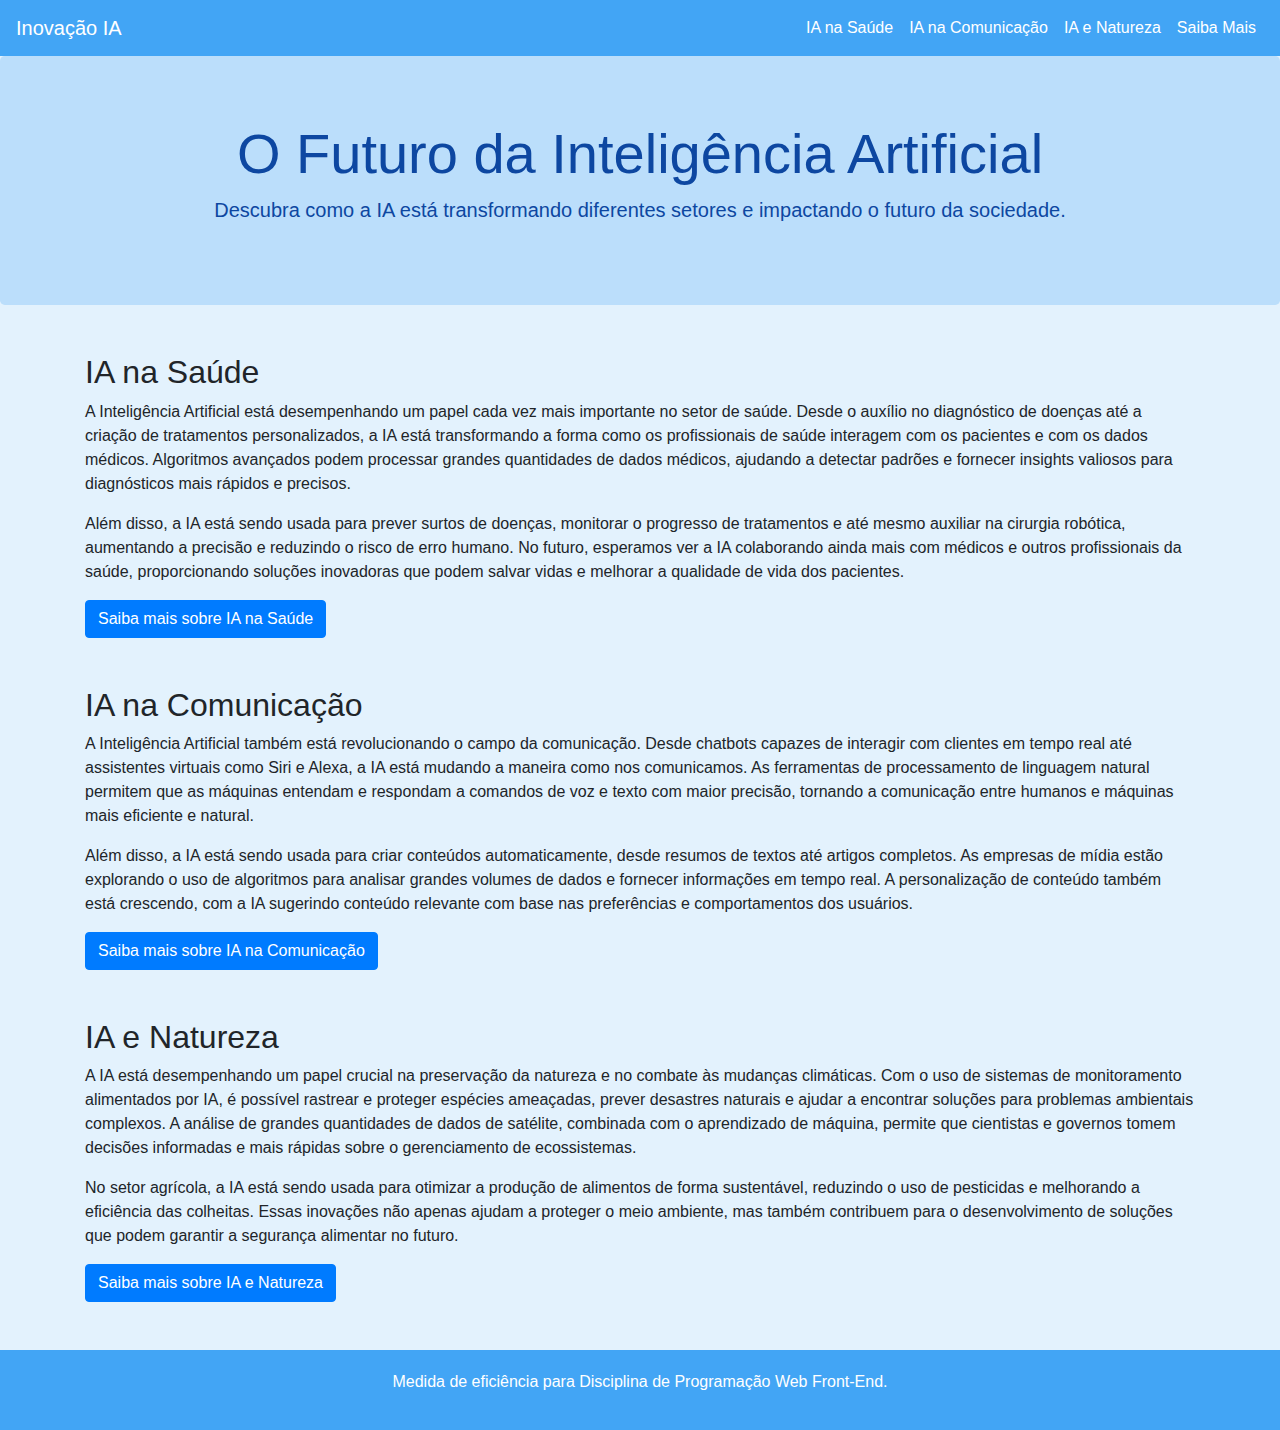
<file: index.html>
<!DOCTYPE html>
<html lang="pt-BR">
<head>
    <meta charset="UTF-8">
    <meta name="viewport" content="width=device-width, initial-scale=1.0">
    <title>Inovação IA</title>
    <link href="https://stackpath.bootstrapcdn.com/bootstrap/4.5.2/css/bootstrap.min.css" rel="stylesheet">
    <link rel="stylesheet" href="style.css">
</head>
<body>

    <nav class="navbar navbar-expand-lg">
        <a class="navbar-brand text-white" href="index.html">Inovação IA</a>
        <button class="navbar-toggler" type="button" data-toggle="collapse" data-target="#navbarNav" aria-controls="navbarNav" aria-expanded="false" aria-label="Toggle navigation">
            <span class="navbar-toggler-icon"></span>
        </button>
        <div class="collapse navbar-collapse" id="navbarNav">
            <ul class="navbar-nav ml-auto">
                <li class="nav-item">
                    <a class="nav-link" href="paginas/ia-saude.html">IA na Saúde</a>
                </li>
                <li class="nav-item">
                    <a class="nav-link" href="paginas/ia-comunicacao.html">IA na Comunicação</a>
                </li>
                <li class="nav-item">
                    <a class="nav-link" href="paginas/ia-natureza.html">IA e Natureza</a>
                </li>
                <li class="nav-item">
                    <a class="nav-link" href="paginas/saiba-mais.html">Saiba Mais</a>
                </li>
            </ul>
        </div>
    </nav>

    <div class="jumbotron text-center">
        <h1 class="display-4">O Futuro da Inteligência Artificial</h1>
        <p class="lead">Descubra como a IA está transformando diferentes setores e impactando o futuro da sociedade.</p>
    </div>

    <div class="container">

        <section id="saude" class="my-5">
            <h2>IA na Saúde</h2>
            <p>
                A Inteligência Artificial está desempenhando um papel cada vez mais importante no setor de saúde. Desde o auxílio no diagnóstico de doenças até a criação de tratamentos personalizados, a IA está transformando a forma como os profissionais de saúde interagem com os pacientes e com os dados médicos. Algoritmos avançados podem processar grandes quantidades de dados médicos, ajudando a detectar padrões e fornecer insights valiosos para diagnósticos mais rápidos e precisos. 
            </p>
            <p>
                Além disso, a IA está sendo usada para prever surtos de doenças, monitorar o progresso de tratamentos e até mesmo auxiliar na cirurgia robótica, aumentando a precisão e reduzindo o risco de erro humano. No futuro, esperamos ver a IA colaborando ainda mais com médicos e outros profissionais da saúde, proporcionando soluções inovadoras que podem salvar vidas e melhorar a qualidade de vida dos pacientes.
            </p>
            <a href="paginas/ia-saude.html" class="btn btn-primary">Saiba mais sobre IA na Saúde</a>
        </section>

        <section id="comunicacao" class="my-5">
            <h2>IA na Comunicação</h2>
            <p>
                A Inteligência Artificial também está revolucionando o campo da comunicação. Desde chatbots capazes de interagir com clientes em tempo real até assistentes virtuais como Siri e Alexa, a IA está mudando a maneira como nos comunicamos. As ferramentas de processamento de linguagem natural permitem que as máquinas entendam e respondam a comandos de voz e texto com maior precisão, tornando a comunicação entre humanos e máquinas mais eficiente e natural.
            </p>
            <p>
                Além disso, a IA está sendo usada para criar conteúdos automaticamente, desde resumos de textos até artigos completos. As empresas de mídia estão explorando o uso de algoritmos para analisar grandes volumes de dados e fornecer informações em tempo real. A personalização de conteúdo também está crescendo, com a IA sugerindo conteúdo relevante com base nas preferências e comportamentos dos usuários.
            </p>
            <a href="paginas/ia-comunicacao.html" class="btn btn-primary">Saiba mais sobre IA na Comunicação</a>
        </section>

        <section id="natureza" class="my-5">
            <h2>IA e Natureza</h2>
            <p>
                A IA está desempenhando um papel crucial na preservação da natureza e no combate às mudanças climáticas. Com o uso de sistemas de monitoramento alimentados por IA, é possível rastrear e proteger espécies ameaçadas, prever desastres naturais e ajudar a encontrar soluções para problemas ambientais complexos. A análise de grandes quantidades de dados de satélite, combinada com o aprendizado de máquina, permite que cientistas e governos tomem decisões informadas e mais rápidas sobre o gerenciamento de ecossistemas.
            </p>
            <p>
                No setor agrícola, a IA está sendo usada para otimizar a produção de alimentos de forma sustentável, reduzindo o uso de pesticidas e melhorando a eficiência das colheitas. Essas inovações não apenas ajudam a proteger o meio ambiente, mas também contribuem para o desenvolvimento de soluções que podem garantir a segurança alimentar no futuro.
            </p>
            <a href="paginas/ia-natureza.html" class="btn btn-primary">Saiba mais sobre IA e Natureza</a>
        </section>

    </div>

    <footer class="footer">
        <p>Medida de eficiência para Disciplina de Programação Web Front-End.</p>
    </footer>

    <script src="https://code.jquery.com/jquery-3.5.1.slim.min.js"></script>
    <script src="https://cdn.jsdelivr.net/npm/@popperjs/core@2.5.3/dist/umd/popper.min.js"></script>
    <script src="https://stackpath.bootstrapcdn.com/bootstrap/4.5.2/js/bootstrap.min.js"></script>
</body>
</html>
</file>
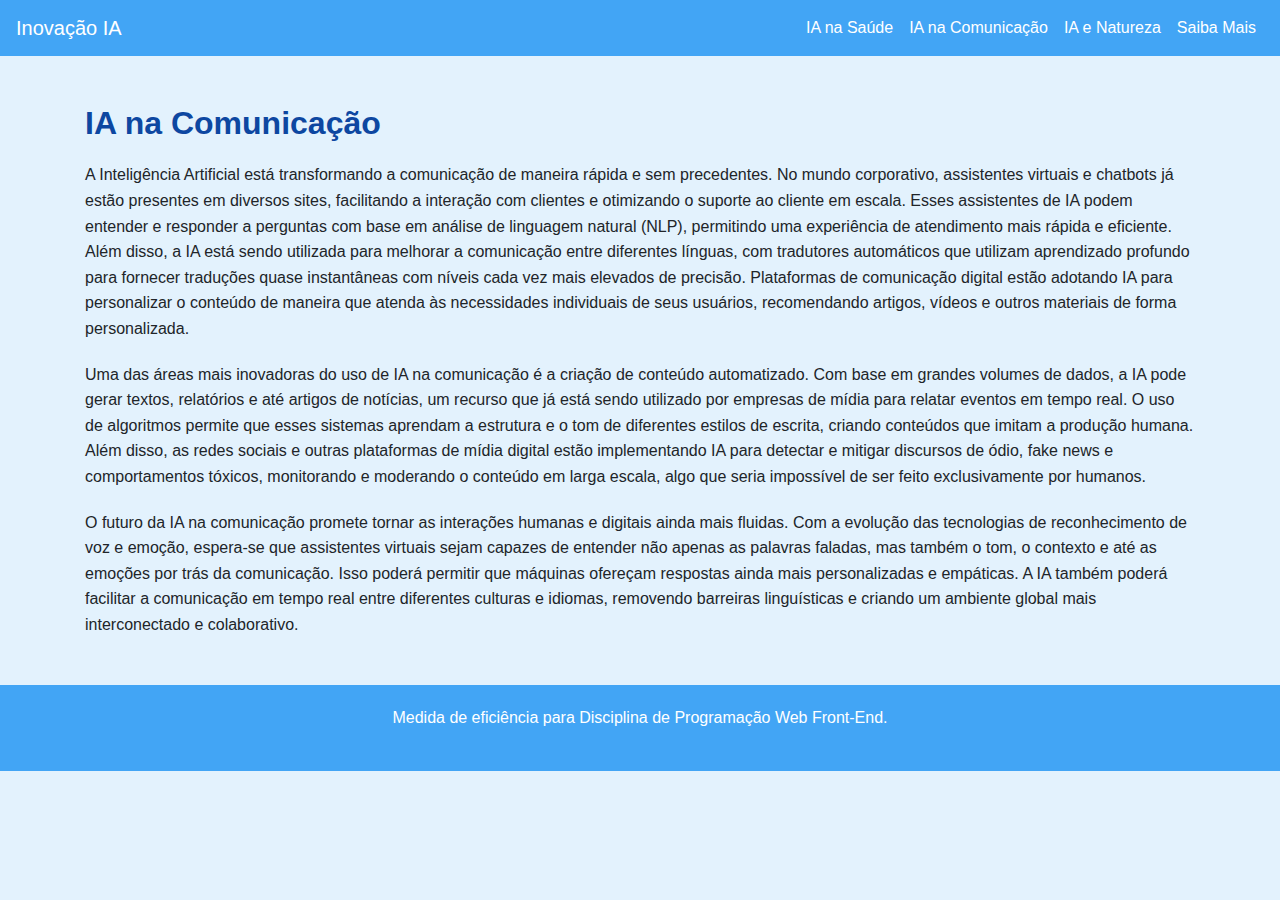
<file: paginas/ia-comunicacao.html>
<!DOCTYPE html>
<html lang="pt-BR">
<head>
    <meta charset="UTF-8">
    <meta name="viewport" content="width=device-width, initial-scale=1.0">
    <title>IA na Comunicação</title>
    <link href="https://stackpath.bootstrapcdn.com/bootstrap/4.5.2/css/bootstrap.min.css" rel="stylesheet">
    <link rel="stylesheet" href="styles.css">
</head>
<body>

    <nav class="navbar navbar-expand-lg">
        <a class="navbar-brand text-white" href="../index.html">Inovação IA</a>
        <div class="collapse navbar-collapse" id="navbarNav">
            <ul class="navbar-nav ml-auto">
                <li class="nav-item"><a class="nav-link" href="ia-saude.html">IA na Saúde</a></li>
                <li class="nav-item"></li><a class="nav-link" href="ia-comunicacao.html">IA na Comunicação</a></li>
                <li class="nav-item"><a class="nav-link" href="ia-natureza.html">IA e Natureza</a></li>
                <li class="nav-item"><a class="nav-link" href="saiba-mais.html">Saiba Mais</a></li>
            </ul>
        </div>
    </nav>

    <div class="container my-5">
        <h2>IA na Comunicação</h2>
        <p>
            A Inteligência Artificial está transformando a comunicação de maneira rápida e sem precedentes. No mundo corporativo, assistentes virtuais e chatbots já estão presentes em diversos sites, facilitando a interação com clientes e otimizando o suporte ao cliente em escala. Esses assistentes de IA podem entender e responder a perguntas com base em análise de linguagem natural (NLP), permitindo uma experiência de atendimento mais rápida e eficiente. Além disso, a IA está sendo utilizada para melhorar a comunicação entre diferentes línguas, com tradutores automáticos que utilizam aprendizado profundo para fornecer traduções quase instantâneas com níveis cada vez mais elevados de precisão. Plataformas de comunicação digital estão adotando IA para personalizar o conteúdo de maneira que atenda às necessidades individuais de seus usuários, recomendando artigos, vídeos e outros materiais de forma personalizada.
        </p>
        <p>
            Uma das áreas mais inovadoras do uso de IA na comunicação é a criação de conteúdo automatizado. Com base em grandes volumes de dados, a IA pode gerar textos, relatórios e até artigos de notícias, um recurso que já está sendo utilizado por empresas de mídia para relatar eventos em tempo real. O uso de algoritmos permite que esses sistemas aprendam a estrutura e o tom de diferentes estilos de escrita, criando conteúdos que imitam a produção humana. Além disso, as redes sociais e outras plataformas de mídia digital estão implementando IA para detectar e mitigar discursos de ódio, fake news e comportamentos tóxicos, monitorando e moderando o conteúdo em larga escala, algo que seria impossível de ser feito exclusivamente por humanos.
        </p>
        <p>
            O futuro da IA na comunicação promete tornar as interações humanas e digitais ainda mais fluidas. Com a evolução das tecnologias de reconhecimento de voz e emoção, espera-se que assistentes virtuais sejam capazes de entender não apenas as palavras faladas, mas também o tom, o contexto e até as emoções por trás da comunicação. Isso poderá permitir que máquinas ofereçam respostas ainda mais personalizadas e empáticas. A IA também poderá facilitar a comunicação em tempo real entre diferentes culturas e idiomas, removendo barreiras linguísticas e criando um ambiente global mais interconectado e colaborativo.
        </p>
    </div>

    <footer class="footer">
        <p>Medida de eficiência para Disciplina de Programação Web Front-End.</p>
    </footer>

    <script src="https://code.jquery.com/jquery-3.5.1.slim.min.js"></script>
    <script src="https://cdn.jsdelivr.net/npm/@popperjs/core@2.5.3/dist/umd/popper.min.js"></script>
    <script src="https://stackpath.bootstrapcdn.com/bootstrap/4.5.2/js/bootstrap.min.js"></script>
</body>
</html>
</file>
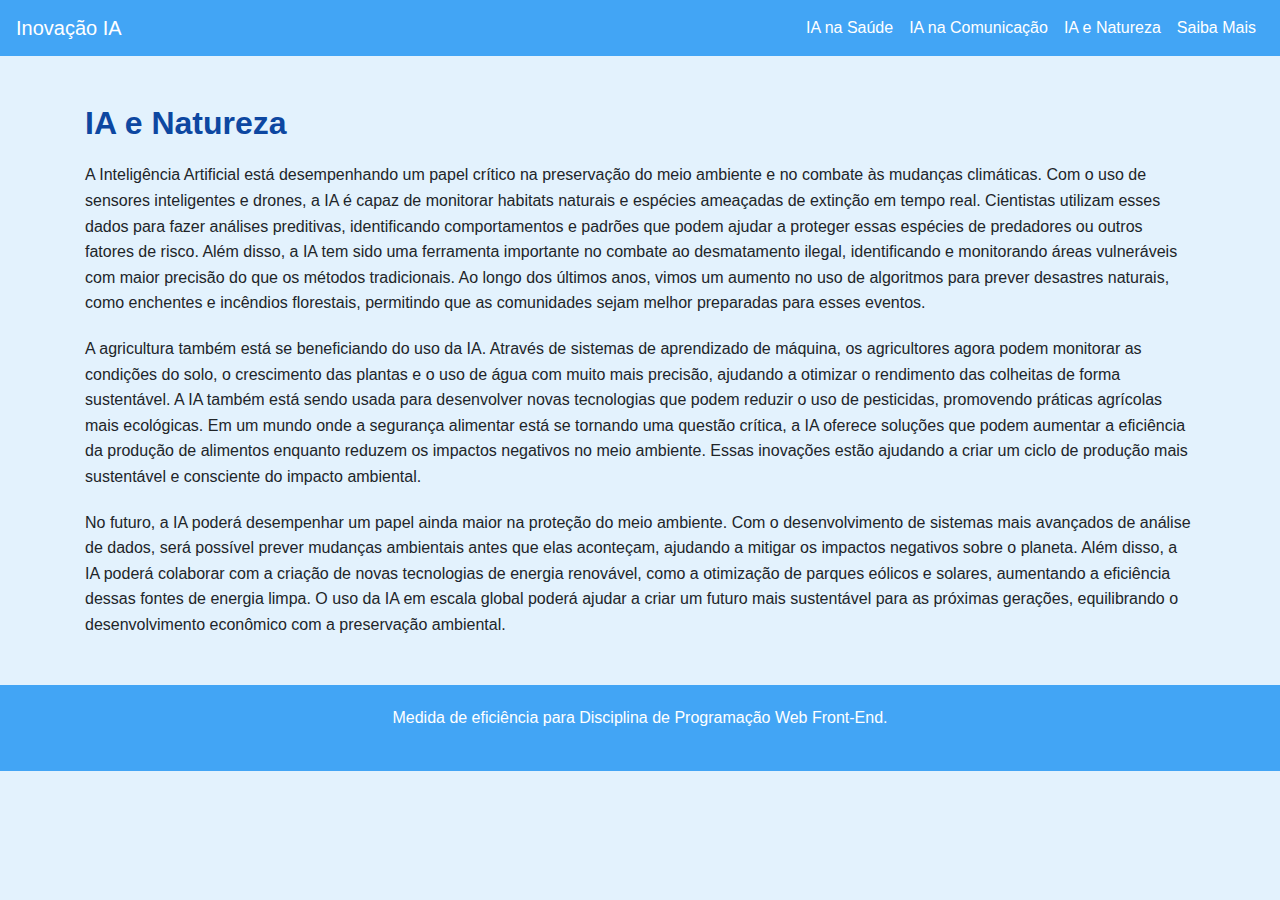
<file: paginas/ia-natureza.html>
<!DOCTYPE html>
<html lang="pt-BR">
<head>
    <meta charset="UTF-8">
    <meta name="viewport" content="width=device-width, initial-scale=1.0">
    <title>IA e Natureza</title>
    <link href="https://stackpath.bootstrapcdn.com/bootstrap/4.5.2/css/bootstrap.min.css" rel="stylesheet">
    <link rel="stylesheet" href="styles.css">
</head>
<body>

    <nav class="navbar navbar-expand-lg">
        <a class="navbar-brand text-white" href="../index.html">Inovação IA</a>
        <div class="collapse navbar-collapse" id="navbarNav">
            <ul class="navbar-nav ml-auto">
                <li class="nav-item"><a class="nav-link" href="ia-saude.html">IA na Saúde</a></li>
                <li class="nav-item"></li><a class="nav-link" href="ia-comunicacao.html">IA na Comunicação</a></li>
                <li class="nav-item"><a class="nav-link" href="ia-natureza.html">IA e Natureza</a></li>
                <li class="nav-item"><a class="nav-link" href="saiba-mais.html">Saiba Mais</a></li>
            </ul>
        </div>
    </nav>

    <div class="container my-5">
        <h2>IA e Natureza</h2>
        <p>
            A Inteligência Artificial está desempenhando um papel crítico na preservação do meio ambiente e no combate às mudanças climáticas. Com o uso de sensores inteligentes e drones, a IA é capaz de monitorar habitats naturais e espécies ameaçadas de extinção em tempo real. Cientistas utilizam esses dados para fazer análises preditivas, identificando comportamentos e padrões que podem ajudar a proteger essas espécies de predadores ou outros fatores de risco. Além disso, a IA tem sido uma ferramenta importante no combate ao desmatamento ilegal, identificando e monitorando áreas vulneráveis com maior precisão do que os métodos tradicionais. Ao longo dos últimos anos, vimos um aumento no uso de algoritmos para prever desastres naturais, como enchentes e incêndios florestais, permitindo que as comunidades sejam melhor preparadas para esses eventos.
        </p>
        <p>
            A agricultura também está se beneficiando do uso da IA. Através de sistemas de aprendizado de máquina, os agricultores agora podem monitorar as condições do solo, o crescimento das plantas e o uso de água com muito mais precisão, ajudando a otimizar o rendimento das colheitas de forma sustentável. A IA também está sendo usada para desenvolver novas tecnologias que podem reduzir o uso de pesticidas, promovendo práticas agrícolas mais ecológicas. Em um mundo onde a segurança alimentar está se tornando uma questão crítica, a IA oferece soluções que podem aumentar a eficiência da produção de alimentos enquanto reduzem os impactos negativos no meio ambiente. Essas inovações estão ajudando a criar um ciclo de produção mais sustentável e consciente do impacto ambiental.
        </p>
        <p>
            No futuro, a IA poderá desempenhar um papel ainda maior na proteção do meio ambiente. Com o desenvolvimento de sistemas mais avançados de análise de dados, será possível prever mudanças ambientais antes que elas aconteçam, ajudando a mitigar os impactos negativos sobre o planeta. Além disso, a IA poderá colaborar com a criação de novas tecnologias de energia renovável, como a otimização de parques eólicos e solares, aumentando a eficiência dessas fontes de energia limpa. O uso da IA em escala global poderá ajudar a criar um futuro mais sustentável para as próximas gerações, equilibrando o desenvolvimento econômico com a preservação ambiental.
        </p>
    </div>

    <footer class="footer">
        <p>Medida de eficiência para Disciplina de Programação Web Front-End.</p>
    </footer>

    <script src="https://code.jquery.com/jquery-3.5.1.slim.min.js"></script>
    <script src="https://cdn.jsdelivr.net/npm/@popperjs/core@2.5.3/dist/umd/popper.min.js"></script>
    <script src="https://stackpath.bootstrapcdn.com/bootstrap/4.5.2/js/bootstrap.min.js"></script>
</body>
</html>
</file>
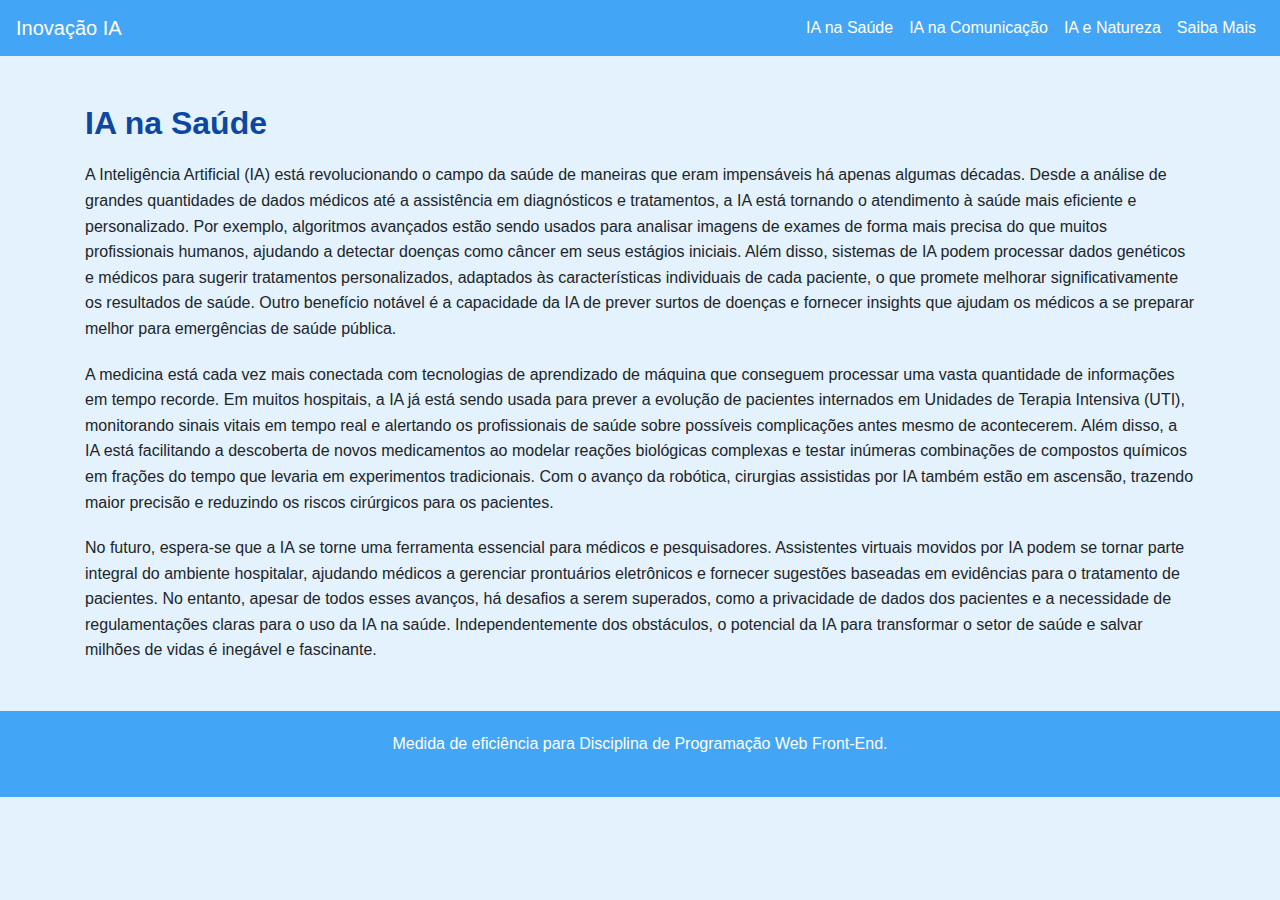
<file: paginas/ia-saude.html>
<!DOCTYPE html>
<html lang="pt-BR">
<head>
    <meta charset="UTF-8">
    <meta name="viewport" content="width=device-width, initial-scale=1.0">
    <title>IA na Saúde</title>
    <link href="https://stackpath.bootstrapcdn.com/bootstrap/4.5.2/css/bootstrap.min.css" rel="stylesheet">
    <link rel="stylesheet" href="styles.css">
</head>
<body>

    <nav class="navbar navbar-expand-lg">
        <a class="navbar-brand text-white" href="../index.html">Inovação IA</a>
        <div class="collapse navbar-collapse" id="navbarNav">
            <ul class="navbar-nav ml-auto">
                <li class="nav-item"><a class="nav-link" href="ia-saude.html">IA na Saúde</a></li>
                <li class="nav-item"></li><a class="nav-link" href="ia-comunicacao.html">IA na Comunicação</a></li>
                <li class="nav-item"><a class="nav-link" href="ia-natureza.html">IA e Natureza</a></li>
                <li class="nav-item"><a class="nav-link" href="saiba-mais.html">Saiba Mais</a></li>
            </ul>
        </div>
    </nav>

    <div class="container my-5">
        <h2>IA na Saúde</h2>
        <p>
            A Inteligência Artificial (IA) está revolucionando o campo da saúde de maneiras que eram impensáveis há apenas algumas décadas. Desde a análise de grandes quantidades de dados médicos até a assistência em diagnósticos e tratamentos, a IA está tornando o atendimento à saúde mais eficiente e personalizado. Por exemplo, algoritmos avançados estão sendo usados para analisar imagens de exames de forma mais precisa do que muitos profissionais humanos, ajudando a detectar doenças como câncer em seus estágios iniciais. Além disso, sistemas de IA podem processar dados genéticos e médicos para sugerir tratamentos personalizados, adaptados às características individuais de cada paciente, o que promete melhorar significativamente os resultados de saúde. Outro benefício notável é a capacidade da IA de prever surtos de doenças e fornecer insights que ajudam os médicos a se preparar melhor para emergências de saúde pública.
        </p>
        <p>
            A medicina está cada vez mais conectada com tecnologias de aprendizado de máquina que conseguem processar uma vasta quantidade de informações em tempo recorde. Em muitos hospitais, a IA já está sendo usada para prever a evolução de pacientes internados em Unidades de Terapia Intensiva (UTI), monitorando sinais vitais em tempo real e alertando os profissionais de saúde sobre possíveis complicações antes mesmo de acontecerem. Além disso, a IA está facilitando a descoberta de novos medicamentos ao modelar reações biológicas complexas e testar inúmeras combinações de compostos químicos em frações do tempo que levaria em experimentos tradicionais. Com o avanço da robótica, cirurgias assistidas por IA também estão em ascensão, trazendo maior precisão e reduzindo os riscos cirúrgicos para os pacientes.
        </p>
        <p>
            No futuro, espera-se que a IA se torne uma ferramenta essencial para médicos e pesquisadores. Assistentes virtuais movidos por IA podem se tornar parte integral do ambiente hospitalar, ajudando médicos a gerenciar prontuários eletrônicos e fornecer sugestões baseadas em evidências para o tratamento de pacientes. No entanto, apesar de todos esses avanços, há desafios a serem superados, como a privacidade de dados dos pacientes e a necessidade de regulamentações claras para o uso da IA na saúde. Independentemente dos obstáculos, o potencial da IA para transformar o setor de saúde e salvar milhões de vidas é inegável e fascinante.
        </p>
    </div>

    <footer class="footer">
        <p>Medida de eficiência para Disciplina de Programação Web Front-End.</p>
    </footer>

    <script src="https://code.jquery.com/jquery-3.5.1.slim.min.js"></script>
    <script src="https://cdn.jsdelivr.net/npm/@popperjs/core@2.5.3/dist/umd/popper.min.js"></script>
    <script src="https://stackpath.bootstrapcdn.com/bootstrap/4.5.2/js/bootstrap.min.js"></script>
</body>
</html>
</file>
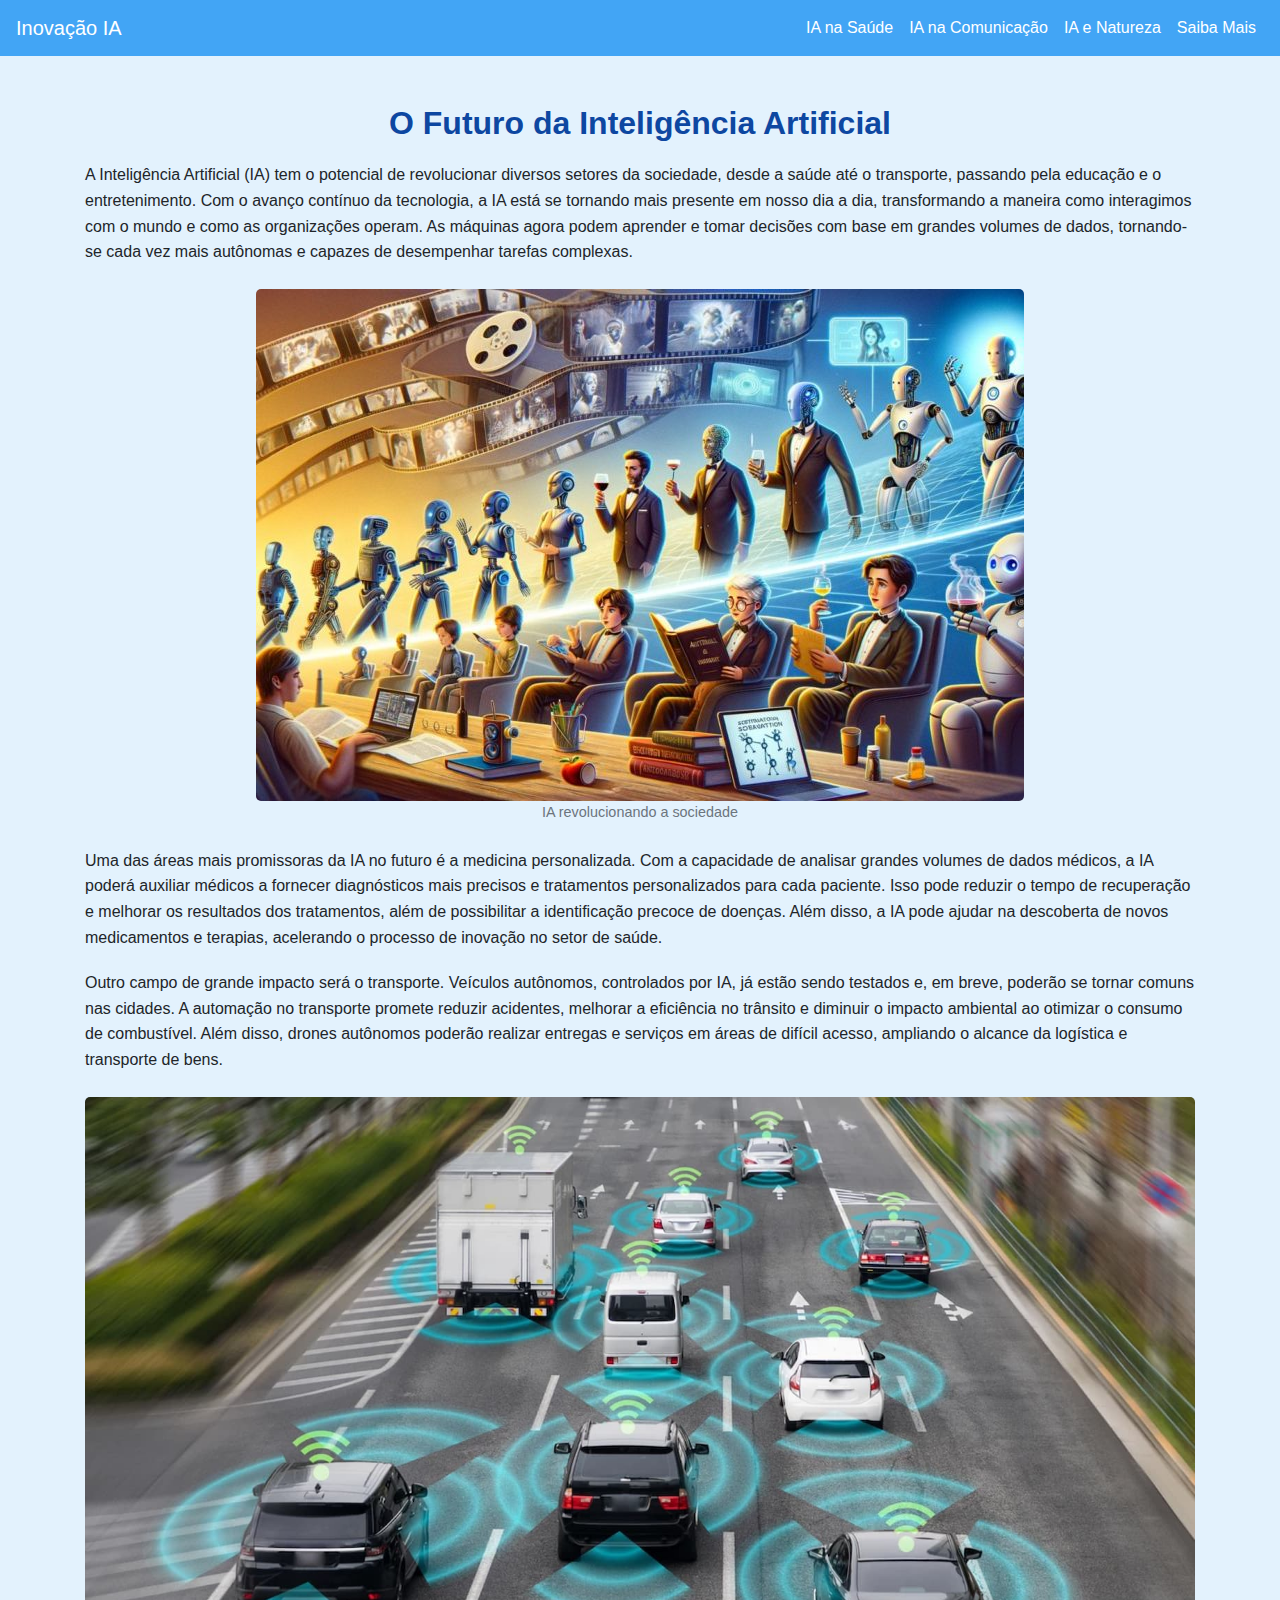
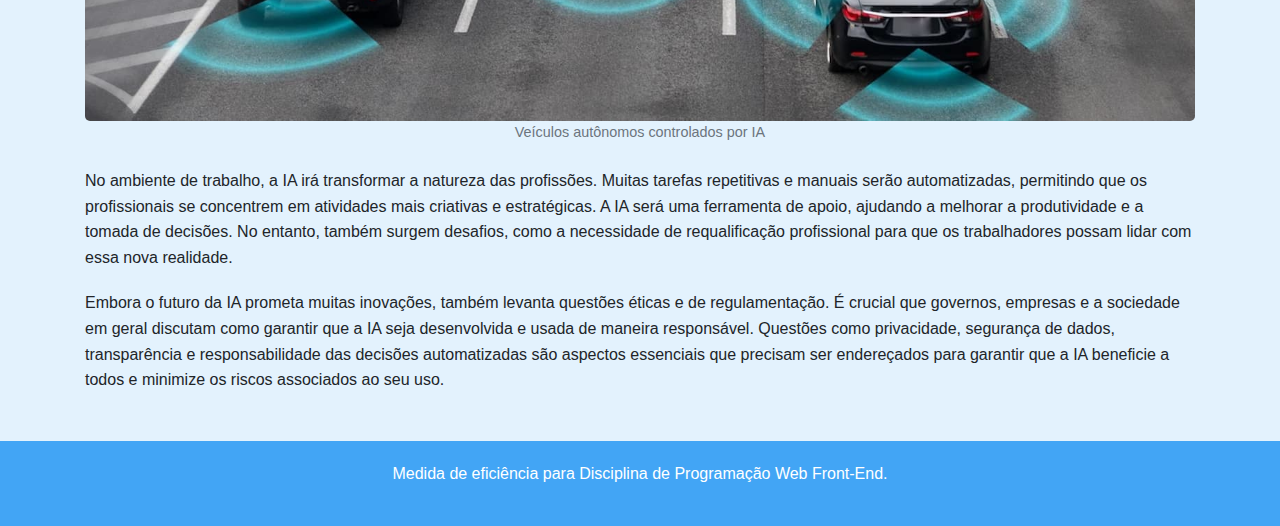
<file: paginas/saiba-mais.html>
<!DOCTYPE html>
<html lang="pt-BR">
<head>
    <meta charset="UTF-8">
    <meta name="viewport" content="width=device-width, initial-scale=1.0">
    <title>Saiba Mais - Futuro da IA</title>
    <link href="https://stackpath.bootstrapcdn.com/bootstrap/4.5.2/css/bootstrap.min.css" rel="stylesheet">
    <link rel="stylesheet" href="styles.css">
</head>
<body>

    <nav class="navbar navbar-expand-lg">
        <a class="navbar-brand text-white" href="../index.html">Inovação IA</a>
        <button class="navbar-toggler" type="button" data-toggle="collapse" data-target="#navbarNav" aria-controls="navbarNav" aria-expanded="false" aria-label="Toggle navigation">
            <span class="navbar-toggler-icon"></span>
        </button>
        <div class="collapse navbar-collapse" id="navbarNav">
            <ul class="navbar-nav ml-auto">
                <li class="nav-item"><a class="nav-link" href="ia-saude.html">IA na Saúde</a></li>
                <li class="nav-item"></li><a class="nav-link" href="ia-comunicacao.html">IA na Comunicação</a></li>
                <li class="nav-item"><a class="nav-link" href="ia-natureza.html">IA e Natureza</a></li>
                <li class="nav-item"><a class="nav-link" href="saiba-mais.html">Saiba Mais</a></li>
            </ul>
        </div>
    </nav>

    <div class="container my-5">
        <h2 class="text-center">O Futuro da Inteligência Artificial</h2>

        <p>
            A Inteligência Artificial (IA) tem o potencial de revolucionar diversos setores da sociedade, desde a saúde até o transporte, passando pela educação e o entretenimento. Com o avanço contínuo da tecnologia, a IA está se tornando mais presente em nosso dia a dia, transformando a maneira como interagimos com o mundo e como as organizações operam. As máquinas agora podem aprender e tomar decisões com base em grandes volumes de dados, tornando-se cada vez mais autônomas e capazes de desempenhar tarefas complexas.
        </p>

        <div class="text-center my-4">
            <img src="../img/Rev.jpg" alt="Futuro da IA" class="img-fluid">
            <p class="text-muted">IA revolucionando a sociedade</p>
        </div>

        <p>
            Uma das áreas mais promissoras da IA no futuro é a medicina personalizada. Com a capacidade de analisar grandes volumes de dados médicos, a IA poderá auxiliar médicos a fornecer diagnósticos mais precisos e tratamentos personalizados para cada paciente. Isso pode reduzir o tempo de recuperação e melhorar os resultados dos tratamentos, além de possibilitar a identificação precoce de doenças. Além disso, a IA pode ajudar na descoberta de novos medicamentos e terapias, acelerando o processo de inovação no setor de saúde.
        </p>

        <p>
            Outro campo de grande impacto será o transporte. Veículos autônomos, controlados por IA, já estão sendo testados e, em breve, poderão se tornar comuns nas cidades. A automação no transporte promete reduzir acidentes, melhorar a eficiência no trânsito e diminuir o impacto ambiental ao otimizar o consumo de combustível. Além disso, drones autônomos poderão realizar entregas e serviços em áreas de difícil acesso, ampliando o alcance da logística e transporte de bens.
        </p>

        <div class="text-center my-4">
            <img src="../img/carros.jpg" alt="IA em veículos autônomos" class="img-fluid">
            <p class="text-muted">Veículos autônomos controlados por IA</p>
        </div>

        <p>
            No ambiente de trabalho, a IA irá transformar a natureza das profissões. Muitas tarefas repetitivas e manuais serão automatizadas, permitindo que os profissionais se concentrem em atividades mais criativas e estratégicas. A IA será uma ferramenta de apoio, ajudando a melhorar a produtividade e a tomada de decisões. No entanto, também surgem desafios, como a necessidade de requalificação profissional para que os trabalhadores possam lidar com essa nova realidade.
        </p>

        <p>
            Embora o futuro da IA prometa muitas inovações, também levanta questões éticas e de regulamentação. É crucial que governos, empresas e a sociedade em geral discutam como garantir que a IA seja desenvolvida e usada de maneira responsável. Questões como privacidade, segurança de dados, transparência e responsabilidade das decisões automatizadas são aspectos essenciais que precisam ser endereçados para garantir que a IA beneficie a todos e minimize os riscos associados ao seu uso.
        </p>
    </div>

    <footer class="footer">
        <p>Medida de eficiência para Disciplina de Programação Web Front-End.</p>
    </footer>

    <script src="https://code.jquery.com/jquery-3.5.1.slim.min.js"></script>
    <script src="https://cdn.jsdelivr.net/npm/@popperjs/core@2.5.3/dist/umd/popper.min.js"></script>
    <script src="https://stackpath.bootstrapcdn.com/bootstrap/4.5.2/js/bootstrap.min.js"></script>
</body>
</html>
</file>
<file: style.css>
body {
    background-color: #e3f2fd; /* Azul claro */
}

.navbar {
    background-color: #42a5f5; /* Azul mais escuro */
}

.navbar-nav .nav-link {
    color: white;
}

.jumbotron {
    background-color: #bbdefb; /* Azul claro suave */
    color: #0d47a1; /* Azul escuro para texto */
}

.section-title {
    margin-top: 50px;
}

.footer {
    background-color: #42a5f5;
    color: white;
    padding: 20px;
    text-align: center;
}
</file>
<file: paginas/styles.css>
/* Estilo geral do corpo */
body {
    background-color: #e3f2fd; /* Azul claro */
    font-family: 'Arial', sans-serif;
}

/* Navbar */
.navbar {
    background-color: #42a5f5; /* Azul mais escuro */
}

.navbar-nav .nav-link {
    color: white;
}

.navbar-nav .nav-link:hover {
    color: #bbdefb; /* Cor de hover */
}

/* Jumbotron (Se houver uma na página principal) */
.jumbotron {
    background-color: #bbdefb; /* Azul claro suave */
    color: #0d47a1; /* Azul escuro para texto */
}

/* Títulos das seções */
h2 {
    color: #0d47a1; /* Azul escuro */
    font-weight: bold;
    margin-top: 30px;
    margin-bottom: 20px;
}

/* Espaçamento dos textos nas seções */
p {
    line-height: 1.6;
    margin-bottom: 20px;
}

/* Imagens com legenda */
.img-fluid {
    max-width: 100%;
    height: auto;
    border-radius: 5px;
}

.text-muted {
    font-size: 0.9em;
    color: #6c757d; /* Cor para legenda */
}

/* Footer */
.footer {
    background-color: #42a5f5; /* Azul escuro */
    color: white;
    padding: 20px;
    text-align: center;
    position: relative;
    bottom: 0;
    width: 100%;
}

/* Container principal para a seção de conteúdo */
.container {
    margin-top: 40px;
    margin-bottom: 40px;
}

/* Hover effect for buttons (if needed in the future) */
.btn-primary:hover {
    background-color: #1e88e5;
    border-color: #1e88e5;
}
</file>
